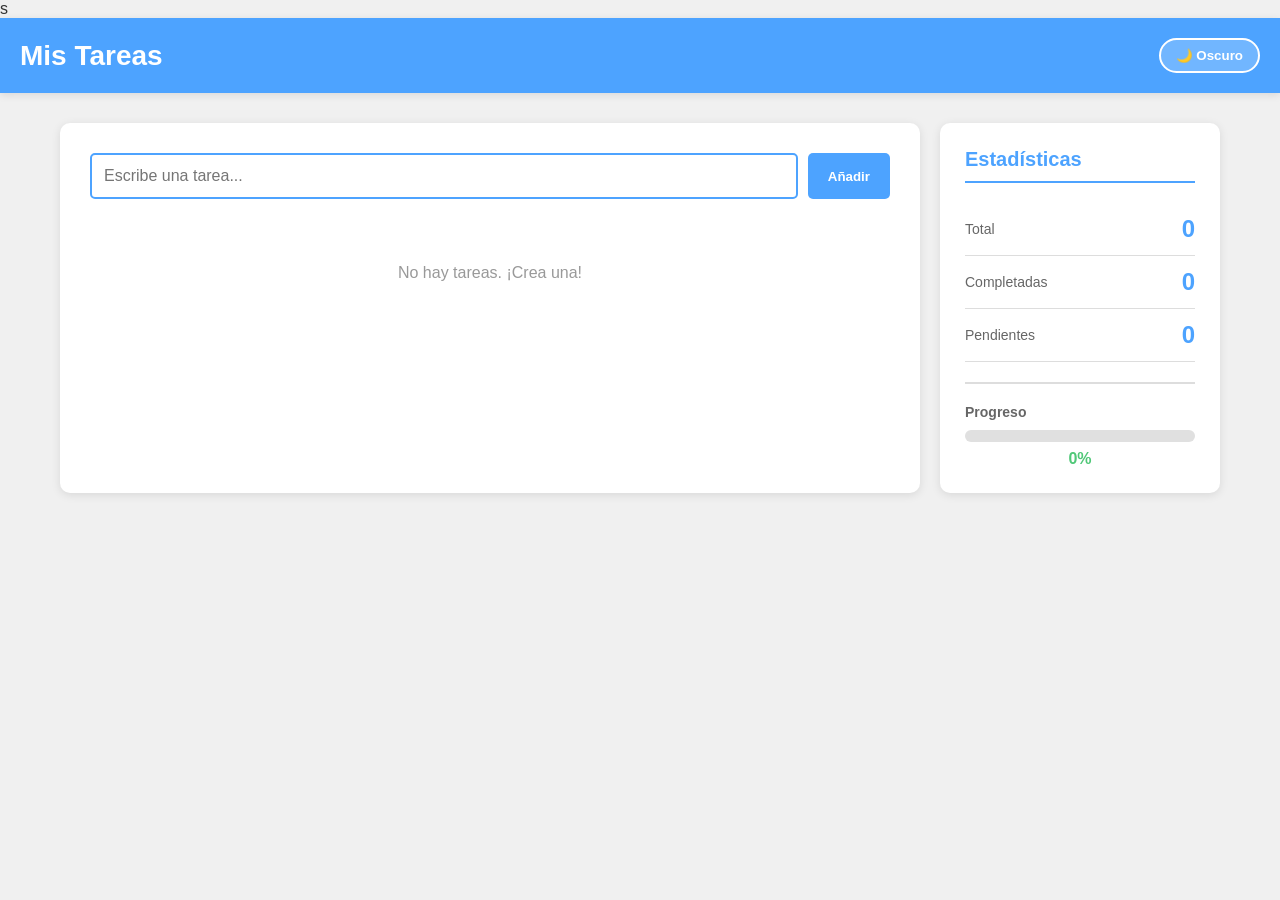
<file: INDEX.HTML>
s<!DOCTYPE html>
<html lang="es">
<head>
  <meta charset="UTF-8">
  <meta name="viewport" content="width=device-width, initial-scale=1.0">
  <title>Mis Tareas</title>
  <link rel="stylesheet" href="STYLE.CSS">
</head>
<body>
  <header>
    <h1>Mis Tareas</h1>
    <button id="darkModeBtn" class="btn-dark">🌙 Oscuro</button>
  </header>

  <div class="main-container">
    <div class="container">
      <div class="input-group">
        <input type="text" id="taskInput" placeholder="Escribe una tarea...">
        <button id="addBtn">Añadir</button>
      </div>

      <ul id="taskList"></ul>
    </div>

    <aside class="stats-panel">
      <h2>Estadísticas</h2>
      <div class="stat-item">
        <span class="stat-label">Total</span>
        <span class="stat-value" id="totalCount">0</span>
      </div>
      <div class="stat-item">
        <span class="stat-label">Completadas</span>
        <span class="stat-value" id="completedCount">0</span>
      </div>
      <div class="stat-item">
        <span class="stat-label">Pendientes</span>
        <span class="stat-value" id="pendingCount">0</span>
      </div>
      <div class="progress-container">
        <div class="progress-label">Progreso</div>
        <div class="progress-bar">
          <div class="progress-fill" id="progressFill"></div>
        </div>
        <div class="progress-text"><span id="percentage">0</span>%</div>
      </div>
    </aside>
  </div>

  <script src="app.js"></script>
</body>
</html>
</file>
<file: STYLE.CSS>
* {
  margin: 0;
  padding: 0;
  box-sizing: border-box;
}

body {
  font-family: Arial, sans-serif;
  background: #f0f0f0;
  color: #333;
  transition: background 0.3s, color 0.3s;
}

body.dark {
  background: #1a1a1a;
  color: #f0f0f0;
}

header {
  background: #4da3ff;
  color: white;
  padding: 20px;
  display: flex;
  justify-content: space-between;
  align-items: center;
  box-shadow: 0 2px 8px rgba(0, 0, 0, 0.1);
}

header h1 {
  font-size: 28px;
  margin: 0;
}

.btn-dark {
  background: rgba(255, 255, 255, 0.2);
  color: white;
  border: 2px solid white;
  padding: 8px 15px;
  border-radius: 20px;
  cursor: pointer;
  font-weight: bold;
  transition: all 0.3s;
}

.btn-dark:hover {
  background: rgba(255, 255, 255, 0.3);
  transform: scale(1.05);
}

.main-container {
  display: flex;
  gap: 20px;
  max-width: 1200px;
  margin: 30px auto;
  padding: 0 20px;
}

.container {
  flex: 1;
  background: white;
  padding: 30px;
  border-radius: 10px;
  box-shadow: 0 2px 10px rgba(0, 0, 0, 0.1);
}

body.dark .container {
  background: #2a2a2a;
}

.input-group {
  display: flex;
  gap: 10px;
  margin-bottom: 25px;
}

input {
  flex: 1;
  padding: 12px;
  border: 2px solid #ddd;
  border-radius: 5px;
  font-size: 16px;
  transition: border-color 0.3s;
}

input:focus {
  outline: none;
  border-color: #4da3ff;
}

button {
  padding: 12px 20px;
  background: #4da3ff;
  color: white;
  border: none;
  border-radius: 5px;
  cursor: pointer;
  font-weight: bold;
  transition: background 0.3s;
}

button:hover {
  background: #3a8fe6;
}

ul {
  list-style: none;
}

li {
  background: #f9f9f9;
  padding: 15px;
  margin-bottom: 10px;
  display: flex;
  justify-content: space-between;
  align-items: center;
  border-radius: 5px;
  border-left: 4px solid #4da3ff;
  transition: all 0.3s;
}

li:hover {
  background: #f0f0f0;
  transform: translateX(5px);
}

li span {
  flex: 1;
  font-size: 16px;
}

li.completed span {
  text-decoration: line-through;
  color: #999;
}

li.completed {
  opacity: 0.6;
  border-left-color: #50c878;
}

li button {
  background: none;
  color: #4da3ff;
  border: 1px solid #4da3ff;
  padding: 5px 10px;
  margin-left: 8px;
  font-size: 12px;
  cursor: pointer;
  border-radius: 3px;
  transition: all 0.3s;
}

li button:first-child:hover {
  background: #4da3ff;
  color: white;
}

li button:last-child {
  color: #ff6b6b;
  border-color: #ff6b6b;
}

li button:last-child:hover {
  background: #ff6b6b;
  color: white;
}

.empty-message {
  text-align: center;
  color: #999;
  padding: 40px 20px;
  font-size: 16px;
}

/* PANEL DE ESTADÍSTICAS */
.stats-panel {
  width: 280px;
  background: white;
  padding: 25px;
  border-radius: 10px;
  box-shadow: 0 2px 10px rgba(0, 0, 0, 0.1);
  height: fit-content;
}

body.dark .stats-panel {
  background: #2a2a2a;
}

.stats-panel h2 {
  color: #4da3ff;
  margin-bottom: 20px;
  font-size: 20px;
  border-bottom: 2px solid #4da3ff;
  padding-bottom: 10px;
}

.stat-item {
  display: flex;
  justify-content: space-between;
  align-items: center;
  padding: 12px 0;
  border-bottom: 1px solid #ddd;
}

body.dark .stat-item {
  border-bottom-color: #444;
}

.stat-label {
  font-size: 14px;
  color: #666;
  font-weight: 500;
}

body.dark .stat-label {
  color: #aaa;
}

.stat-value {
  font-size: 24px;
  font-weight: bold;
  color: #4da3ff;
}

.progress-container {
  margin-top: 20px;
  padding-top: 20px;
  border-top: 2px solid #ddd;
}

body.dark .progress-container {
  border-top-color: #444;
}

.progress-label {
  font-size: 14px;
  font-weight: 600;
  margin-bottom: 10px;
  color: #666;
}

body.dark .progress-label {
  color: #aaa;
}

.progress-bar {
  width: 100%;
  height: 12px;
  background: #e0e0e0;
  border-radius: 10px;
  overflow: hidden;
  margin-bottom: 8px;
}

body.dark .progress-bar {
  background: #444;
}

.progress-fill {
  height: 100%;
  background: linear-gradient(90deg, #50c878, #45b86f);
  width: 0%;
  transition: width 0.5s ease;
  border-radius: 10px;
}

.progress-text {
  text-align: center;
  font-size: 16px;
  font-weight: bold;
  color: #50c878;
}

@media (max-width: 768px) {
  .main-container {
    flex-direction: column;
    gap: 20px;
  }

  .stats-panel {
    width: 100%;
  }

  .container {
    padding: 20px;
  }

  header {
    flex-direction: column;
    gap: 15px;
    text-align: center;
  }

  header h1 {
    font-size: 22px;
  }

  .input-group {
    flex-direction: column;
  }

  li {
    flex-direction: column;
    align-items: flex-start;
    gap: 10px;
  }

  li button {
    width: 100%;
  }
}
</file>
